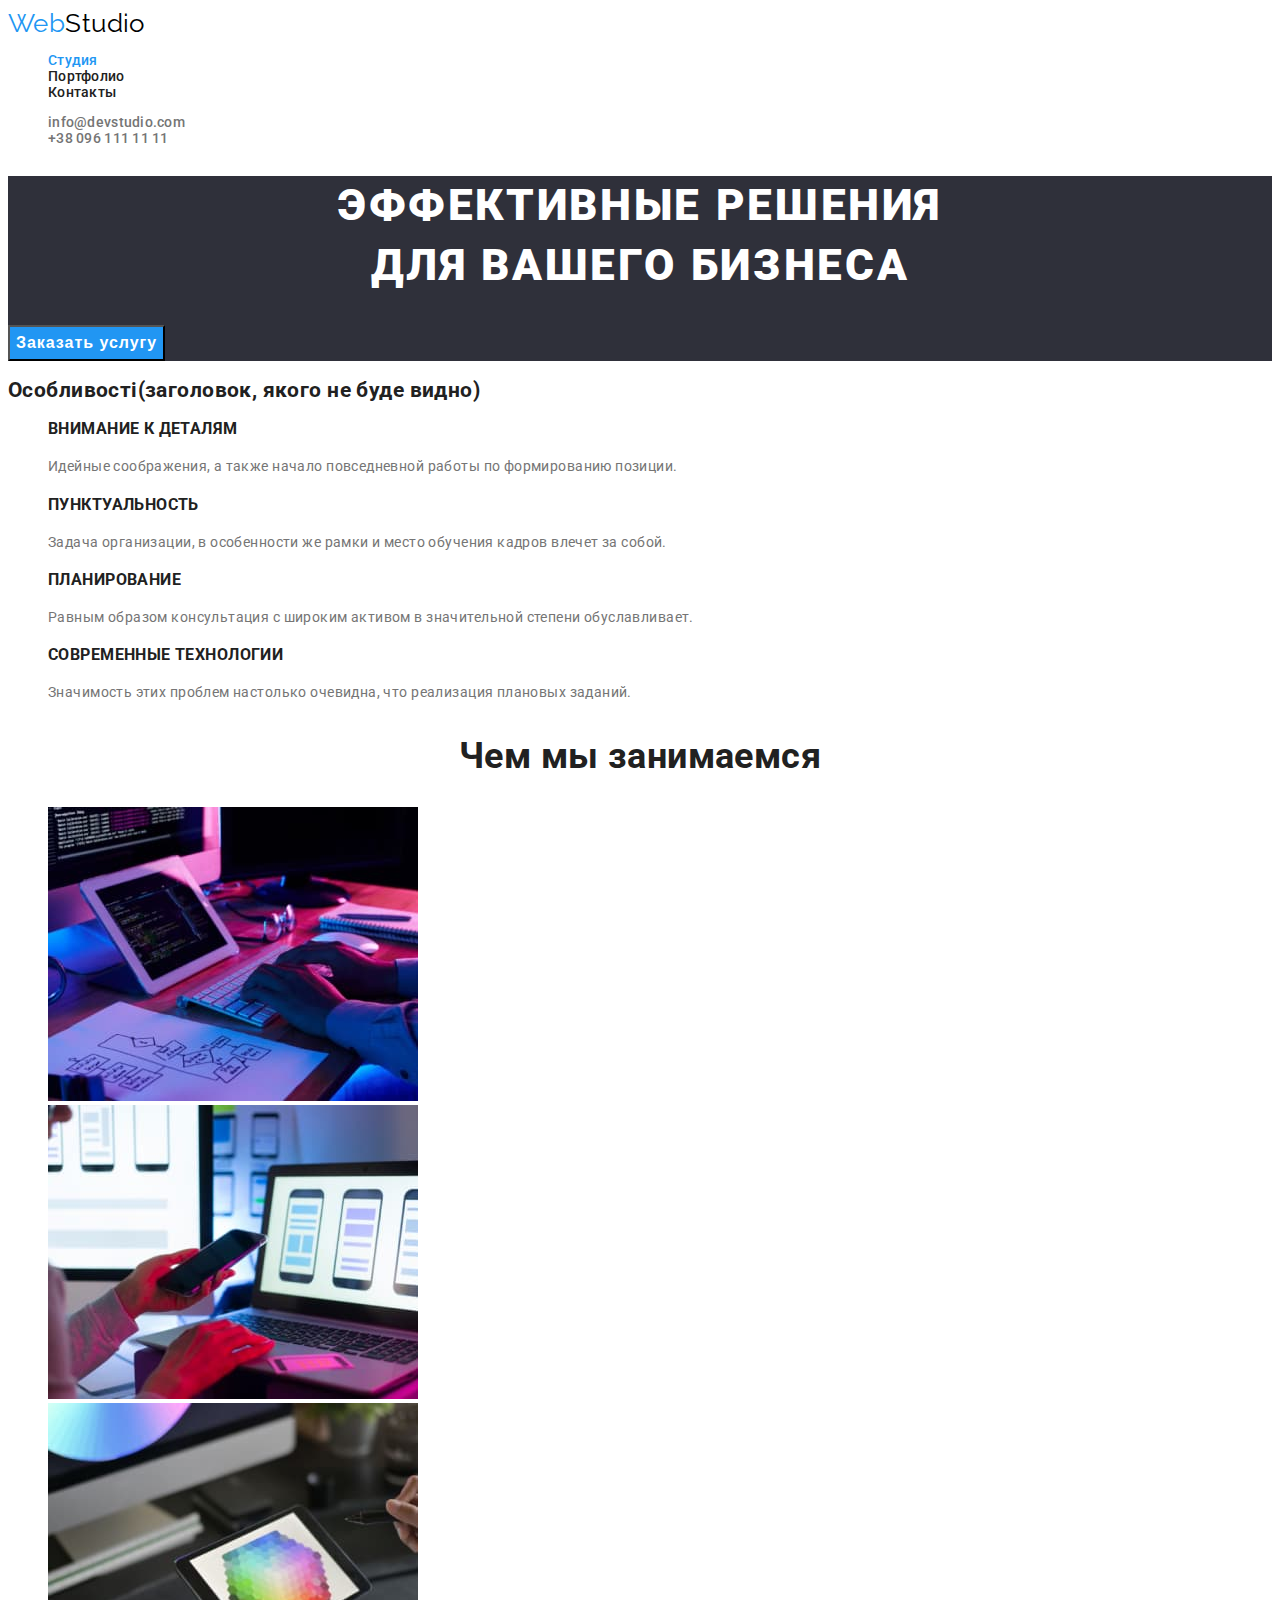
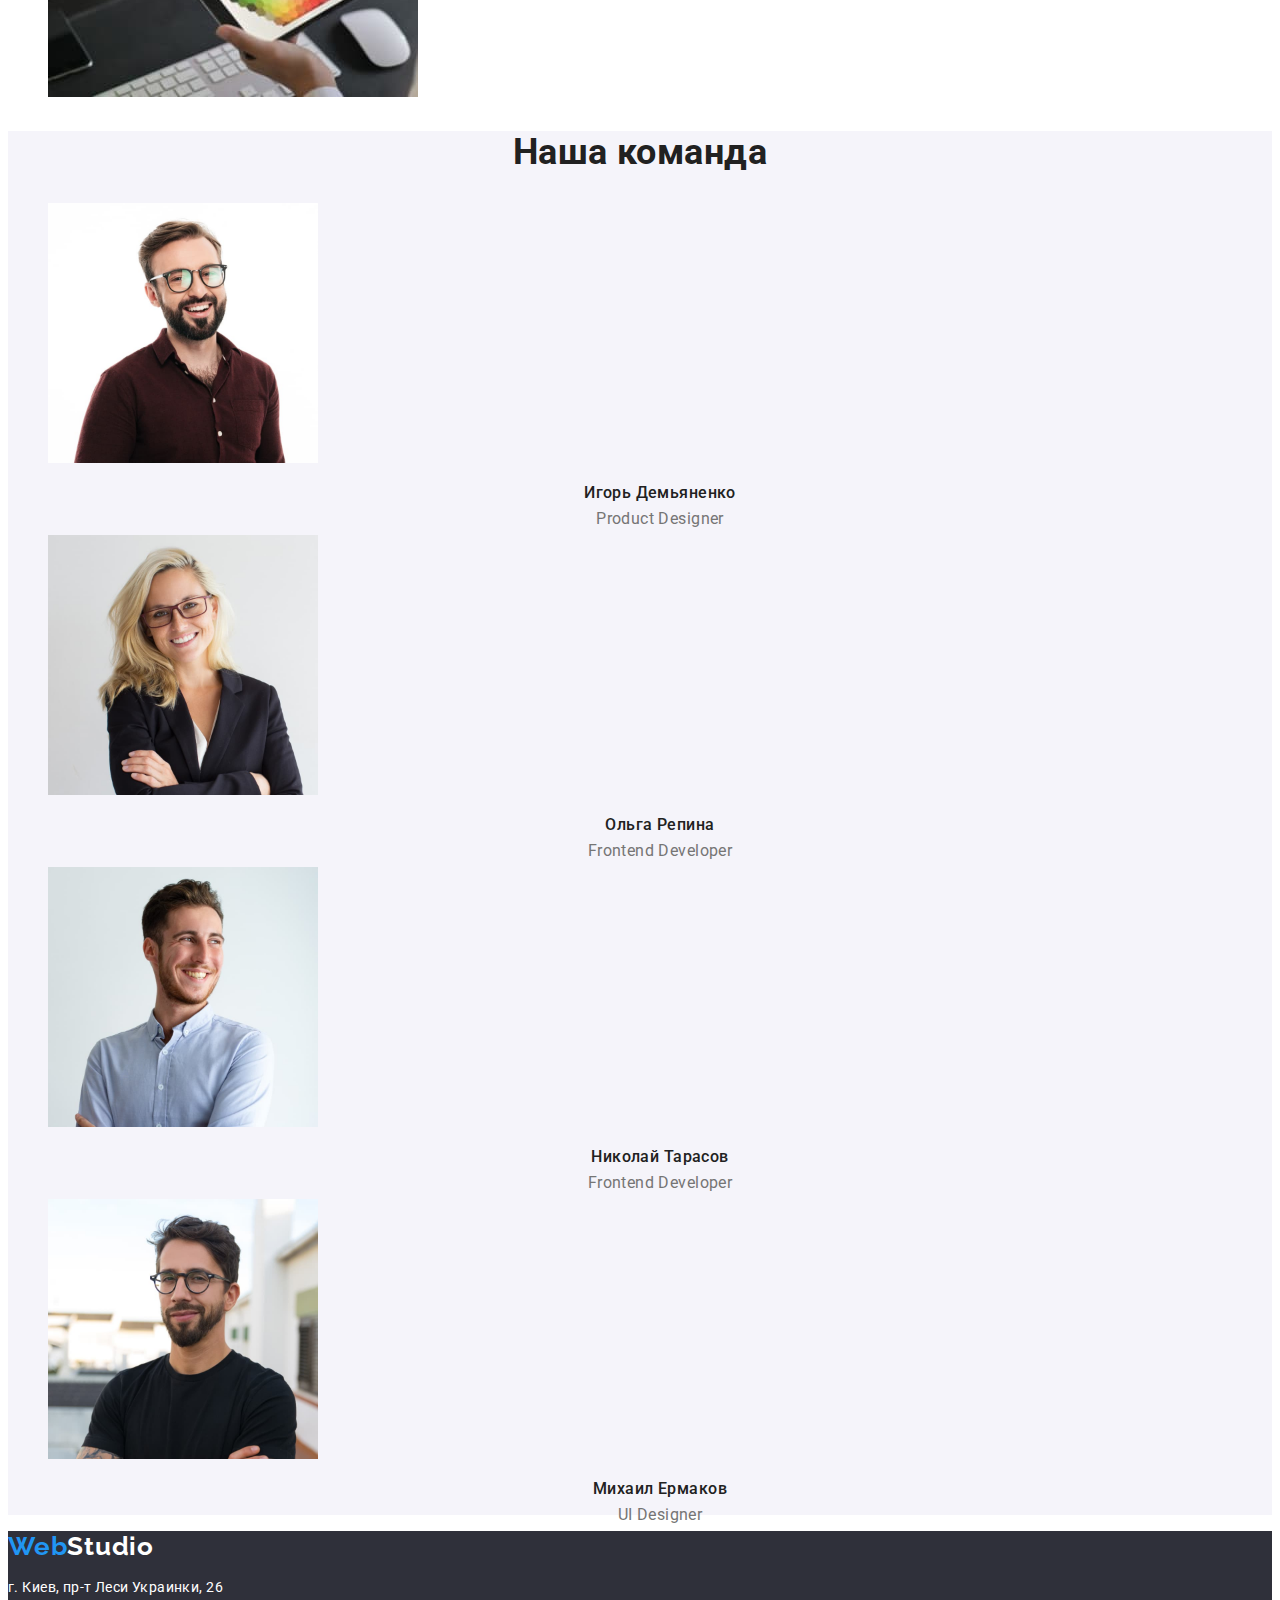
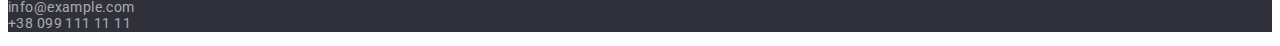
<file: index.html>
<!DOCTYPE html>
<html lang="ru">
<head>
    <meta charset="UTF-8">
    <meta http-equiv="X-UA-Compatible" content="IE=edge">
    <meta name="viewport" content="width=device-width, initial-scale=1.0">
    <title>Document</title>
    <link rel="stylesheet" href="./css/styles.css">
    <link href="https://fonts.googleapis.com/css2?family=Raleway:wght@700&family=Roboto:wght@400;500;700;900&display=swap"
        rel="stylesheet">
</head>
<body>

    <!-- Заголовок сайту -->

    <header class="header-phone">
        <nav>
            <a href="" class="logo-studio"><span class="logo-web">Web</span>Studio</a>
            <ul class="header-nav">
                <li><a href="" class="link current">Студия</a></li>
                <li><a href="./portfolio.html">Портфолио</a></li>
                <li><a href="">Контакты</a></li>
            </ul>
        </nav>

           <ul>
               <li>
                    <a href="mailto:info@devstudio.com" class="header-nav-mail">info@devstudio.com</a>
               </li>
               <li>
                    <a href="tel:+380961111111" class="header-nav-tel">+38 096 111 11 11</a>
               </li>
           </ul>
    </header>

    <!-- Тіло сайту -->

    <main>
        <section class="section-phone-with-a-button">
            <h1 class="section-title-with-a-button">Эффективные решения <br> для вашего бизнеса</h1>
            <button class="button">Заказать услугу</button>
        </section>

        <section>
            <h2>Особливості(заголовок, якого не буде видно)</h2>
            <ul>
                <li>
                    <h3 class="title-text">Внимание к деталям</h3>
                    <p class="subtitle-text">Идейные соображения, а также начало повседневной работы по формированию позиции.</p>
                </li>
                <li>
                    <h3 class="title-text">Пунктуальность</h3>
                    <p class="subtitle-text">Задача организации, в особенности же рамки и место обучения кадров влечет за собой.</p>
                </li>
                <li>
                    <h3 class="title-text">Планирование</h3>
                    <p class="subtitle-text">Равным образом консультация с широким активом в значительной степени обуславливает.</p>
                </li>
                <li>
                    <h3 class="title-text">Современные технологии</h3>
                    <p class="subtitle-text">Значимость этих проблем настолько очевидна, что реализация плановых заданий.</p>
                </li>
            </ul>
        </section>

        <section>
            <h2 class="section-title">Чем мы занимаемся</h2>
            <ul>
                <li>
                    <img src="./image/box1(1).jpg" alt="Людина з ноутом" width="370">
                </li>
                <li>
                    <img src="./image/box2.jpg" alt="Людина з телефоном" width="370">
                </li>
                <li>
                    <img src="./image/img(1).jpg" alt="Людина з планшетом" width="370">
                </li>
            </ul>
        </section>

        <section class="section-phone-our-team">
            <h2 class="section-title">Наша команда</h2>
            <ul>
                <li>
                    <img src="./image/1.jpg" alt="Игорь" width="270">
                    <h3 class="title-name">Игорь Демьяненко</h3>
                    <p class="subtitle-specialty">Product Designer</p>
                </li>
                <li>
                    <img src="./image/2.jpg" alt="Ольга" width="270">
                    <h3 class="title-name">Ольга Репина</h3>
                    <p class="subtitle-specialty">Frontend Developer</p>
                </li>
                <li>
                    <img src="./image/3.jpg" alt="Николай" width="270">
                    <h3 class="title-name">Николай Тарасов</h3>
                    <p class="subtitle-specialty">Frontend Developer</p>
                </li>
                <li>
                    <img src="./image/4.jpg" alt="Михаил" width="270">
                    <h3 class="title-name">Михаил Ермаков</h3>
                    <p class="subtitle-specialty">UI Designer</p>
                </li>
            </ul>
        </section>
    </main>
        


    <!-- Футер(підвал сайту) -->

        <footer class="footer-phone">
        <a href="" class="logo-studio-white"><span class="logo-web">Web</span>Studio</a> <br>
            <address>
                <p class="address-block">
                    <span class="city-adress">г. Киев, пр-т Леси Украинки, 26</span> <br>
                    <a href="maito:info@example.com" class="link">info@example.com</a><br>
                    <a href="tel:+380991111111" class="link">+38 099 111 11 11</a>
                </p>
            
            </address>
        </footer>

</body>
</html>
</file>
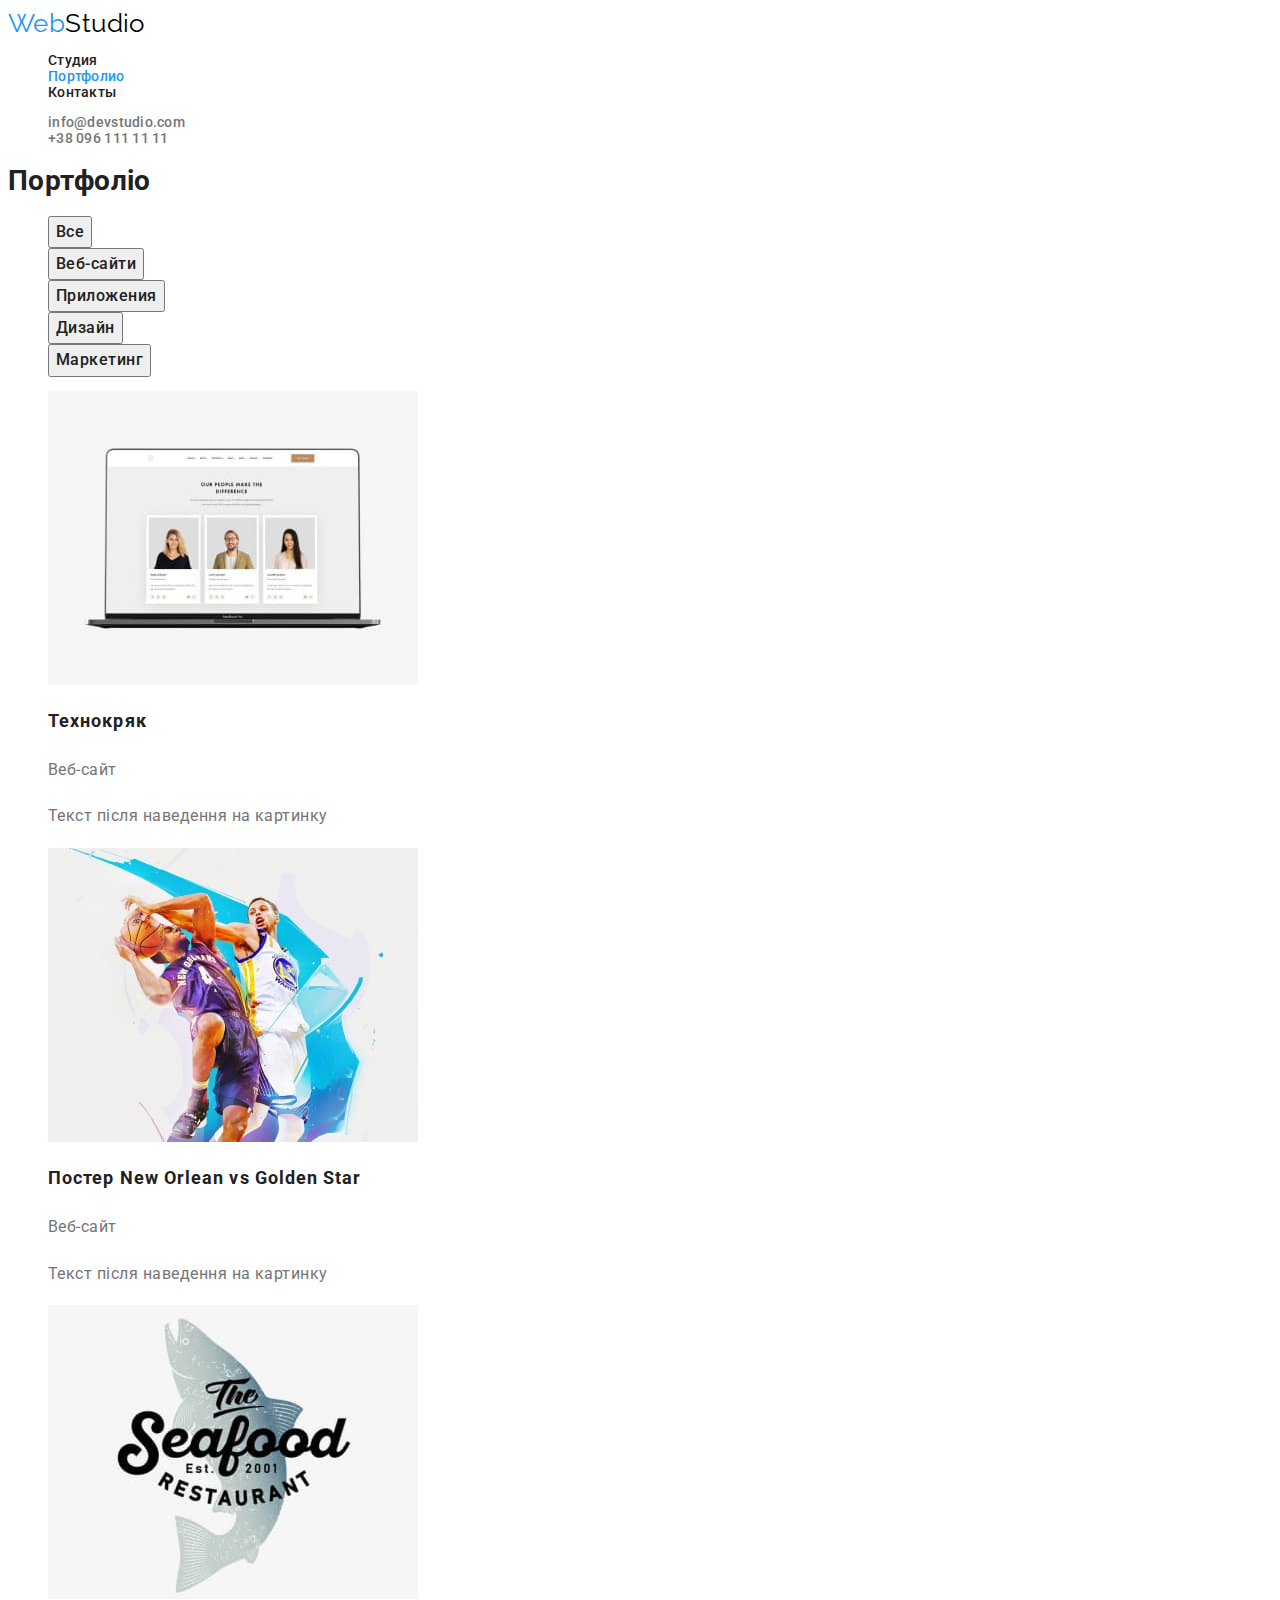
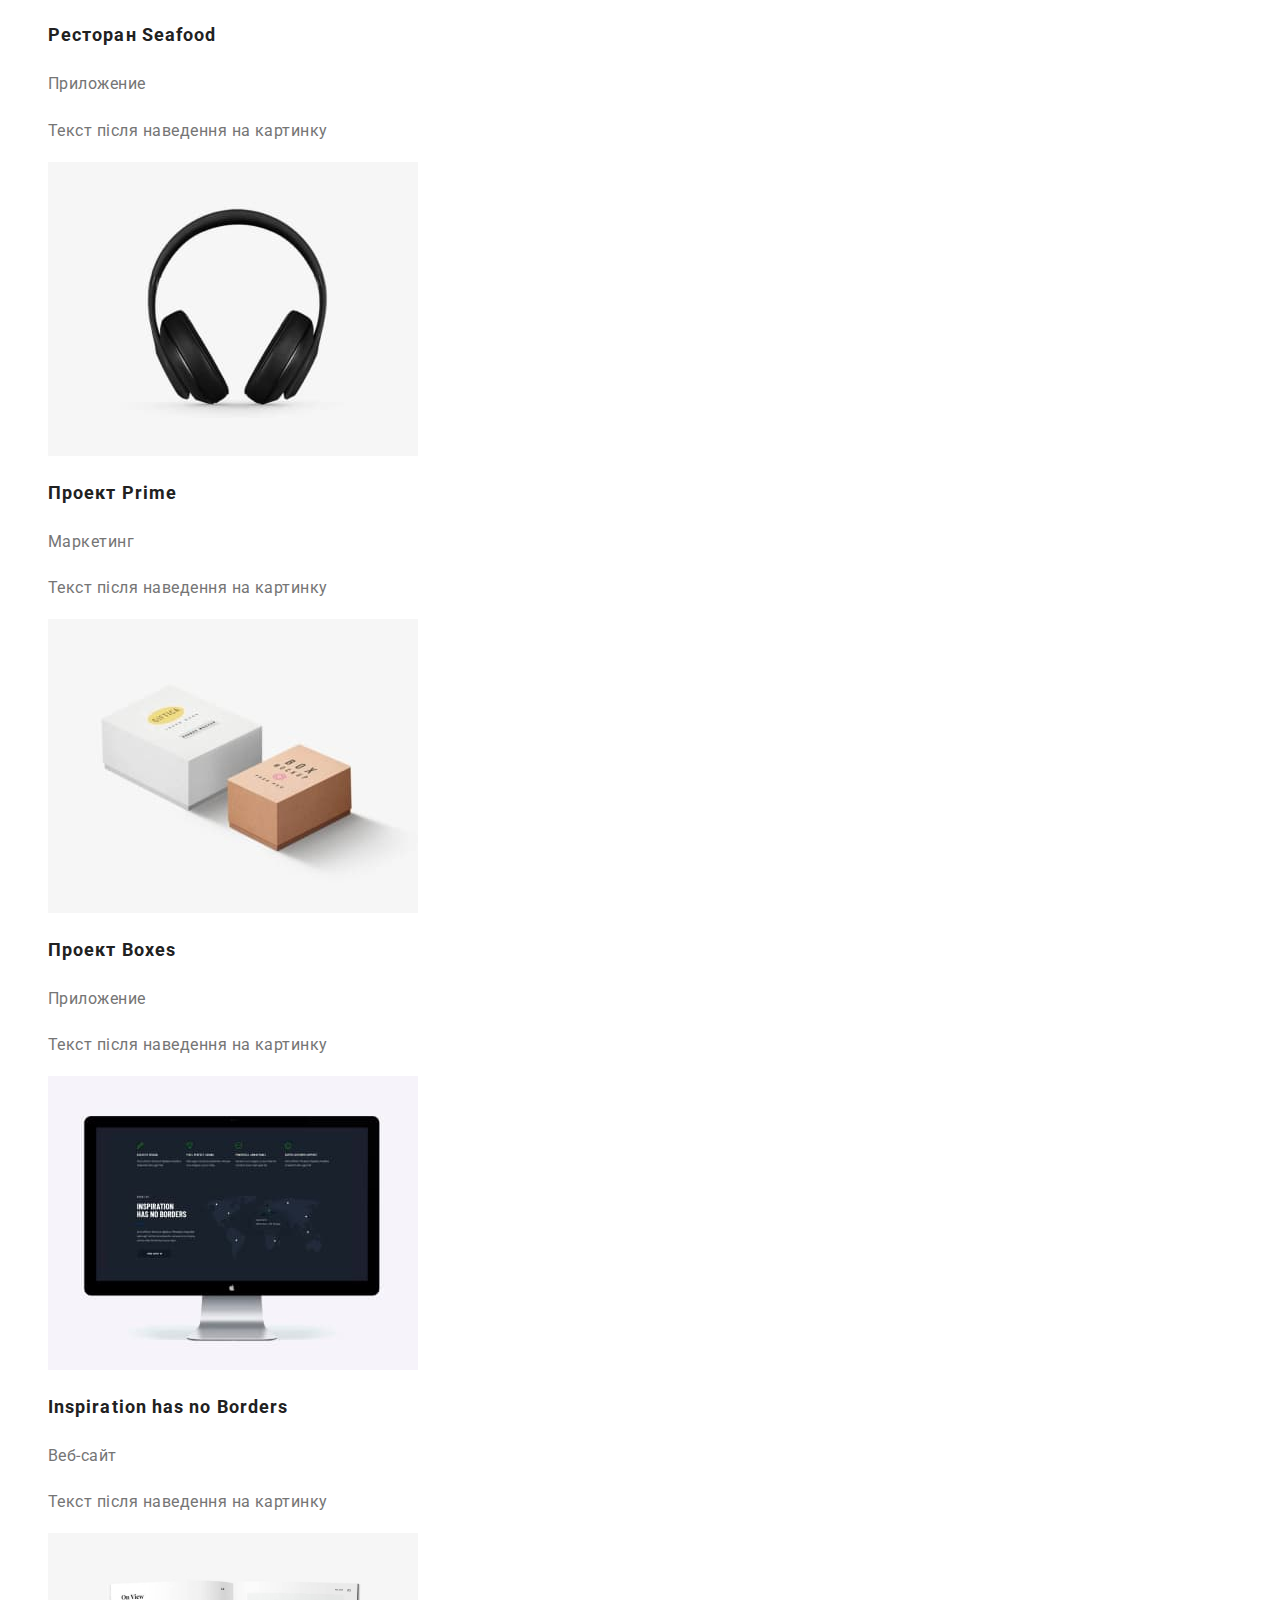
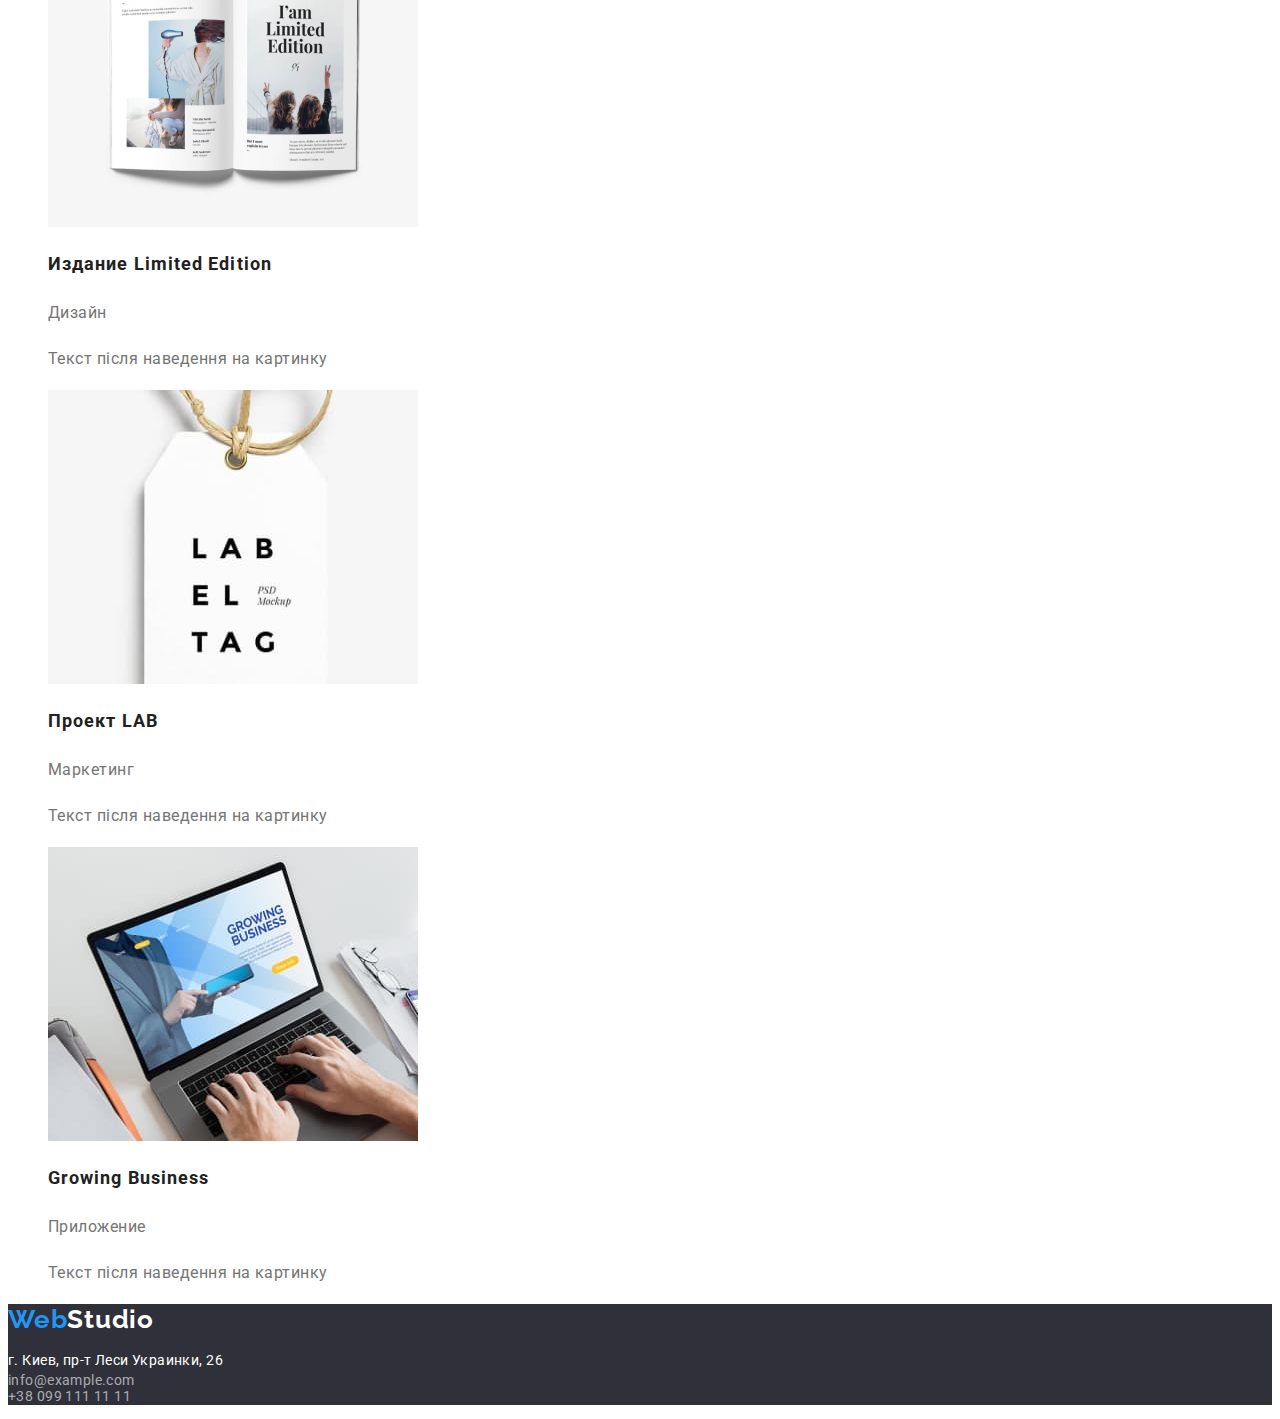
<file: portfolio.html>
<!DOCTYPE html>
<html lang="ru">
<head>
    <meta charset="UTF-8">
    <meta http-equiv="X-UA-Compatible" content="IE=edge">
    <meta name="viewport" content="width=device-width, initial-scale=1.0">
    <title>Portfolio</title>
    <link rel="stylesheet" href="./css/styles.css">
    <link href="https://fonts.googleapis.com/css2?family=Raleway:wght@700&family=Roboto:wght@400;500;700;900&display=swap"
        rel="stylesheet">
</head>

<body>
    
    <header class="header-phone">
        <nav>
            <a href="" class="logo-studio"><span class="logo-web">Web</span>Studio</a>
            <ul class="header-nav">
                <li><a href="./index.html">Студия</a></li>
                <li><a href="" class="link current">Портфолио</a></li>
                <li><a href="">Контакты</a></li>
            </ul>
        </nav>
    
        <ul>
            <li>
                <a href="mailto:info@devstudio.com" class="header-nav-mail">info@devstudio.com</a>
            </li>
            <li>
                <a href="tel:+380961111111" class="header-nav-tel">+38 096 111 11 11</a>
            </li>
        </ul>
    </header>


    <main>
        <h1>Портфоліо</h1>
        <ul>
            <li>
                <button class="button-portfolio" type="button">Все</button>
            </li>
            <li>
                <button class="button-portfolio" type="button">Веб-сайти</button>
            </li>
            <li>
                <button class="button-portfolio" type="button">Приложения</button>
            </li>
            <li>
                <button class="button-portfolio" type="button">Дизайн</button>
            </li>
            <li>
                <button class="button-portfolio" type="button">Маркетинг</button>
            </li>
        </ul>

        <ul class="work-list">
        <li>
                <a href=""></a>
                <img src="./image/5.jpg" width="370" alt="Відкритий ноут" >
                <h2 class="title">Технокряк</h2>
                <p class="subtitle">Веб-сайт</p> 
                <p class="subtitle">Текст після наведення на картинку</p>
            </li> 
            <li>
                <a href=""></a>
                <img src="./image/6.jpg" width="370" alt="Баскетбол">
                <h2 class="title">Постер New Orlean vs Golden Star</h2>
                <p class="subtitle">Веб-сайт</p>
                <p class="subtitle">Текст після наведення на картинку</p>
            </li>
            <li>
                <a href=""></a>
                <img src="./image/7.jpg" width="370" alt="Постер риби">
                <h2 class="title">Ресторан Seafood</h2>
                <p class="subtitle">Приложение</p>
                <p class="subtitle">Текст після наведення на картинку</p>
            </li>
            <li>
                <a href=""></a>
                <img src="./image/8.jpg" width="370" alt="Навушники">
                <h2 class="title">Проект Prime</h2>
                <p class="subtitle">Маркетинг</p>
                <p class="subtitle">Текст після наведення на картинку</p>
            </li>
            <li>
                <a href=""></a>
                <img src="./image/9.jpg" width="370" alt="Коробки">
                <h2 class="title">Проект Boxes</h2>
                <p class="subtitle">Приложение</p>
                <p class="subtitle">Текст після наведення на картинку</p>
            </li>
            <li>
                <a href=""></a>
                <img src="./image/10.jpg" width="370" alt="Мак">
                <h2 class="title">Inspiration has no Borders</h2>
                <p class="subtitle">Веб-сайт</p>
                <p class="subtitle">Текст після наведення на картинку</p>
            </li>
            <li>
                <a href=""></a>
                <img src="./image/11.jpg" width="370" alt="Відкрита книга">
                <h2 class="title">Издание Limited Edition</h2>
                <p class="subtitle">Дизайн</p>
                <p class="subtitle">Текст після наведення на картинку</p>
            </li>
            <li>
                <a href=""></a>
                <img src="./image/12.jpg" width="370" alt="Кулон">
                <h2 class="title">Проект LAB</h2>
                <p class="subtitle">Маркетинг</p>
                <p class="subtitle">Текст після наведення на картинку</p>
            </li>
            <li>
                <a href=""></a>
                <img src="./image/13.jpg" width="370" alt="Відкритий ноут">
                <h2 class="title">Growing Business</h2>
                <p class="subtitle">Приложение</p>
                <p class="subtitle">Текст після наведення на картинку</p>
            </li>
            
        </ul>

    </main>

    <footer class="footer-phone">
        <a href="" class="logo-studio-white"><span class="logo-web">Web</span>Studio</a> <br>
        <address>
            <p class="address-block">
                <span class="city-adress">г. Киев, пр-т Леси Украинки, 26</span> <br>
                <a href="maito:info@example.com" class="link">info@example.com</a><br>
                <a href="tel:+380991111111" class="link">+38 099 111 11 11</a>
            </p>

        </address>
    </footer>


</body>
</html>
</file>
<file: css/styles.css>
:root{
    --primary-text-color:#FFFFFF;
    --title-text-color:#212121;
    --subtitle-text-color:#757575;
    --link-text-color:#2196F3;
}


ul{
    list-style: none;
}


body{
    font-family:'Roboto', sans-serif;
    font-size: 14px;
    line-height: 1.14;
    letter-spacing: 0.03em;
    color: var(--title-text-color);
}


/* Хедер */

/* Фон хедера */

.header-phone{
    background-color:var(--primary-text-color);
}

/* Колір логотипу */

.logo-web, .logo-studio{
    color: var(--link-text-color);
    font-family: 'Raleway';
    font-size: 26px;
    line-height: 1.19;
    text-decoration: none;
}

.logo-studio{
    color: #000000;
}


/* Кольори ссилок хедера */

.header-nav a{
    color: #212121;
    text-decoration: none;
    font-weight: 500;
    letter-spacing: 0.02em;
    
}

.header-nav a:hover, 
.header-nav a:focus {
    color: var(--link-text-color);
}

.header-nav-mail{
    color: var(--subtitle-text-color);
    text-decoration: none;
    font-weight: 500;
    letter-spacing: 0.02em;
}

.header-nav-mail:hover,
.header-nav-mail:focus {
    color: var(--link-text-color);
}


.header-nav-tel{
    color:var(--subtitle-text-color);
    text-decoration: none;
    font-weight: 500;
    letter-spacing: 0.02em;
}

.header-nav-tel:hover,
.header-nav-tel:focus {
    color: var(--link-text-color);
}


/* Тіло сайту */

/* Заголовки */

.section-title{
    font-weight: 700;
    font-size: 36px;
    line-height: 1.17;
    text-align: center;
}


.title-text{
    font-weight: 700;
    text-transform: uppercase;
}

.subtitle-text{
    color: var(--subtitle-text-color);
    line-height: 1.71;    
}

.title-name{
    font-weight: 500;
    font-size: 16px;
    line-height: 1.19;
    text-align: center;
}

/* Колір головного заголовку(Ефективні...)*/

.section-title-with-a-button {
    color: var(--primary-text-color);
    font-weight: 900;
    font-size: 44px;
    line-height: 1.36;
    text-align: center;
    letter-spacing: 0.06em;
    text-transform: uppercase;
    
}

/* Колір фону з кнопкою */
.section-phone-with-a-button{
    background-color: #2F303A;
}

/* Колір фону Наша команда */
.section-phone-our-team{
    background-color: #F5F4FA;
}

/* Колір заголовків посад команди */
.subtitle-specialty{
    color: var(--subtitle-text-color);
    font-size: 16px;
    line-height: 1.19px;
    text-align: center;
}


/* Button */

.button{
    color: var(--primary-text-color);
    background-color: var(--link-text-color);
    font-weight: 700;
    font-size: 16px;
    line-height: 1.88;
    display: flex;
    align-items: center;
    text-align: center;
    letter-spacing: 0.06em;
    cursor: pointer;
}



/* Link */

.header-nav .link.current{
    color: var(--link-text-color); 
}



/* Футер */

.footer-phone{
    background-color: #2F303A;
}

.logo-studio-white{
    color: #FFFFFF;
    text-decoration: none;
    font-family: 'Raleway';
    font-weight: 700;
    font-size: 26px;
    line-height: 1.19;
    letter-spacing: 0.03em;
}

.city-adress{
    color: #FFFFFF;
    font-style: normal;
    line-height: 1.71;
    letter-spacing: 0.03em;
}


.address-block .link{
    font-style: normal;
    line-height: 1.71px;
    letter-spacing: 0.03em;
    color: rgba(255, 255, 255, 0.6);
    text-decoration: none;
}

.address-block a:hover,
.address-block a:focus {
    color: var(--link-text-color);
}



/* Портфоліо */

.button-portfolio{
    font-family: 'Roboto';
    font-style: normal;
    font-weight: 500;
    font-size: 16px;
    line-height: 1.63;
    text-align: center;
    letter-spacing: 0.03em;
    color: var(--title-text-color);
    background-color: F5F4FA;
    cursor: pointer;
}


.button-portfolio:hover,
.button-portfolio:focus{
    color: var(--primary-text-color);
    background: var(--link-text-color);
}


.work-list .title{
    font-family: 'Roboto';
    font-style: normal;
    font-weight: 700;
    font-size: 18px;
    line-height: 2;
    letter-spacing: 0.06em;
    color: #212121;
}

.work-list .subtitle{
    font-family: 'Roboto';
    font-style: normal;
    font-weight: 400;
    font-size: 16px;
    line-height: 1.88;
    letter-spacing: 0.03em;
    color: #757575;
}
</file>
